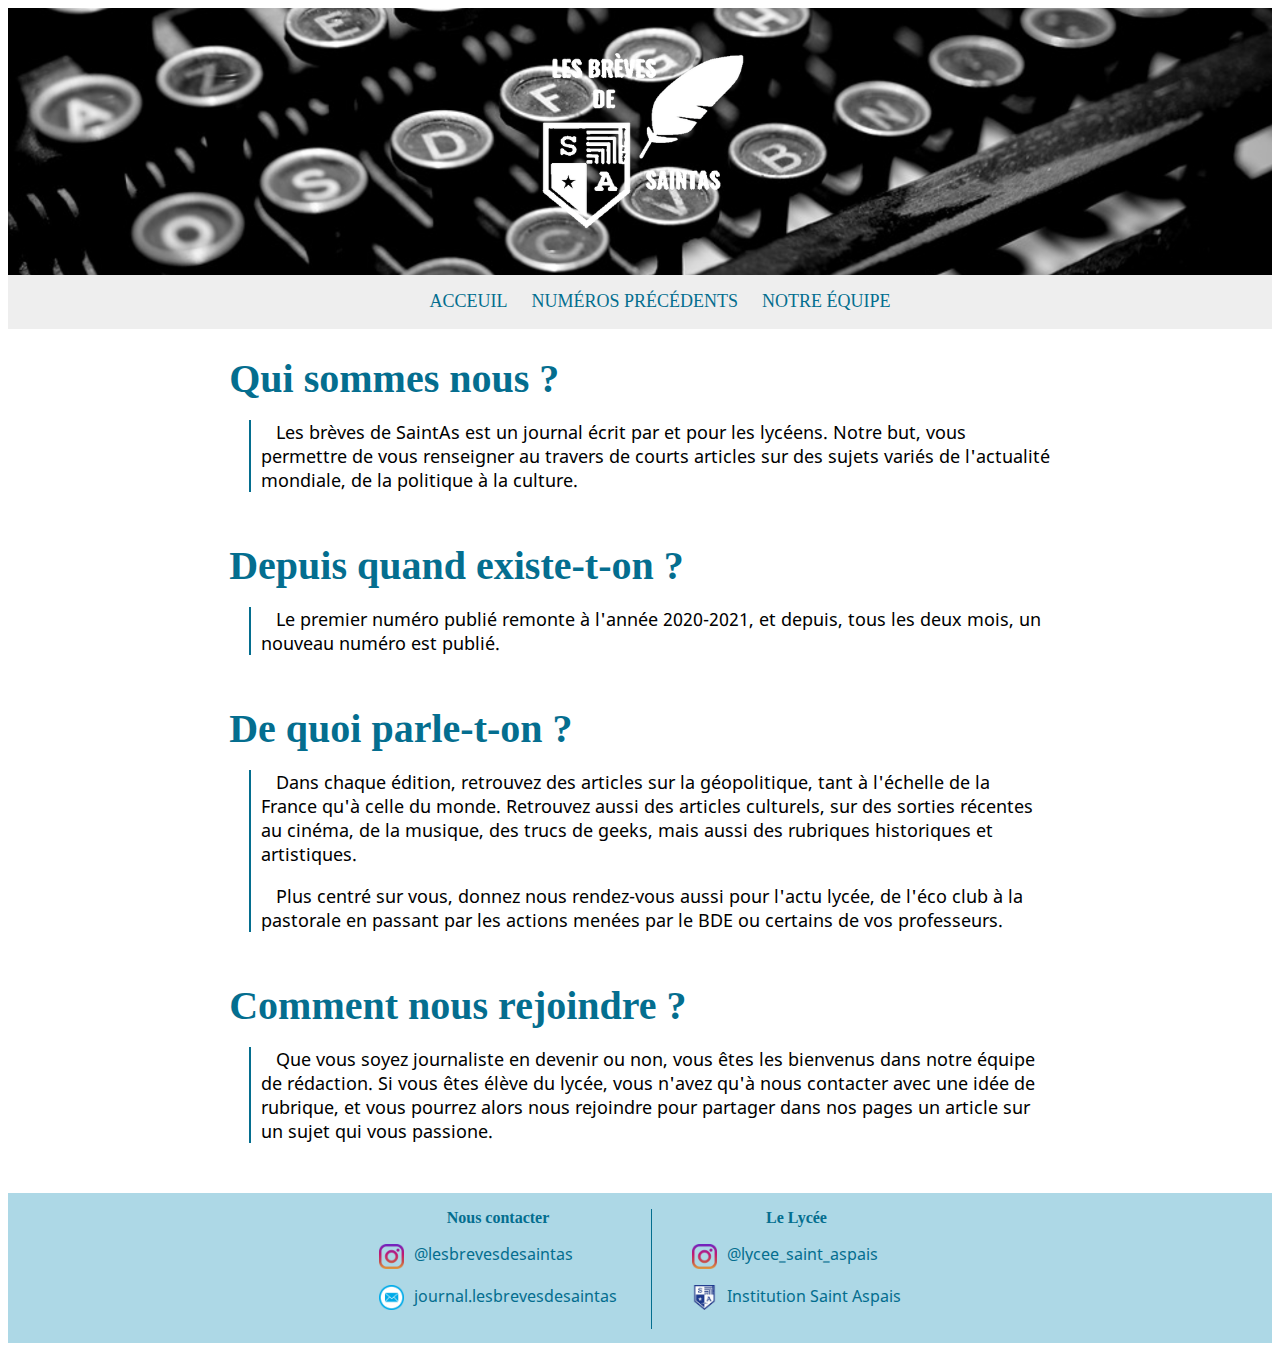
<file: index.html>
<!DOCTYPE html>
<html>
	<head>
		<title>Les Brèves de St' As</title>
		<link rel="icon" type="image/png" sizes="112x112" href="img/main/icon.png">
		<meta charset="utf-8">
		<link rel="stylesheet" type="text/css" href="styles/style.css">
		<link rel="stylesheet" type="text/css" href="styles/indexStyle.css">
		<link rel="stylesheet" type="text/css" href="styles/footerStyle.css">
		<link rel="stylesheet" type="text/css" href="styles/headerStyle.css">
	</head>
	<body>
		<!-- Header -->
		<header>
			<img class="font-nav" src="img/main/font-nav.png">
			<!-- Navigation -->
			<nav class='menu-nav'>
				<ul>
					<li class="btn-nav"><a href="#">ACCEUIL</a></li>
					<li class="btn-nav"><a href="pages/newspaperPage.html">NUMÉROS PRÉCÉDENTS</a></li>
					<li class="btn-nav"><a href="pages/teamPage.html">NOTRE ÉQUIPE</a></li>
				</ul>
			</nav>
		</header>

		<!-- Page -->
		<div class="main-div">
			<div class="presentation">
				<h1>Qui sommes nous ?</h1>
				<div class="answer">
					<p class="p-content">
						Les brèves de SaintAs est un journal écrit par et pour les lycéens. Notre but, vous permettre de vous renseigner au travers de courts articles sur des sujets variés de l'actualité mondiale, de la politique à la culture.
					</p>
				</div>
			</div>
			<div class="existence">
				<h1>Depuis quand existe-t-on ?</h1>
				<div class="answer">
					<p class="p-content">
						Le premier numéro publié remonte à l'année 2020-2021, et depuis, tous les deux mois, un nouveau numéro est publié.
					</p>
				</div>
			</div>
			<div class="but">
				<h1>De quoi parle-t-on ?</h1>
				<div class="answer">
					<p class="p-content">
						Dans chaque édition, retrouvez des articles sur la géopolitique, tant à l'échelle de la France qu'à celle du monde. Retrouvez aussi des articles culturels, sur des sorties récentes au cinéma, de la musique, des trucs de geeks, mais aussi des rubriques historiques et artistiques.
					</p>
					<p class="p-content">
						Plus centré sur vous, donnez nous rendez-vous aussi pour l'actu lycée, de l'éco club à la pastorale en passant par les actions menées par le BDE ou certains de vos professeurs.
					</p>
				</div>
			</div>
			<div class="rejoindre">
				<h1>Comment nous rejoindre ?</h1>
				<div class="answer">
					<p class="p-content">
						Que vous soyez journaliste en devenir ou non, vous êtes les bienvenus dans notre équipe de rédaction. Si vous êtes élève du lycée, vous n'avez qu'à nous contacter avec une idée de rubrique, et vous pourrez alors nous rejoindre pour partager dans nos pages un article sur un sujet qui vous passione.
					</p>
				</div>
			</div>
		</div>


		<!-- Footer -->
		<footer>
			<!-- Nous Contacter -->
			<ul class="footer-contact footer-in footer-first">
				<li class="footer-li footer-title">Nous contacter</li>
				<li class="footer-li">
					<a href="https://www.instagram.com/lesbrevesdesaintas/" target="_blank">
						<p class="footer-link"><img src="img/main/insta.jpg" alt="Logo Instagram" class="insta-img footer-img">@lesbrevesdesaintas</p>
					</a>
				</li>
				<li class="footer-li">
					<a href="mailto:journal.lesbrevesdesaintas@gmail.com">
						<p class="footer-link"><img src="img/main/mail-img.png" alt="Logo Mail" class="mail-img footer-img">journal.lesbrevesdesaintas</p>
					</a>
				</li>
			</ul>
			<!-- Le Lycee -->
			<ul class="footer-lycee footer-in">
				<li class="footer-li footer-title">Le Lycée</li>
				<li class="footer-li">
					<a href="https://www.instagram.com/lycee_saint_aspais/" target="_blank">
						<p class="footer-link"><img src="img/main/insta.jpg" alt="Logo Instagram" class="footer-insta-img footer-img">@lycee_saint_aspais</p>
					</a>
				</li>
				<li class="footer-li">
					<a href="http://www.lycee-st-aspais.org/" target="_blank">
						<p class="footer-link"><img src="img/main/logo-lycee.png" alt="Logo Lycee" class="footer-lycee-img footer-img">Institution Saint Aspais</p>
					</a>
				</li>					
			</ul>
		</footer>
	</body>
</html>
</file>
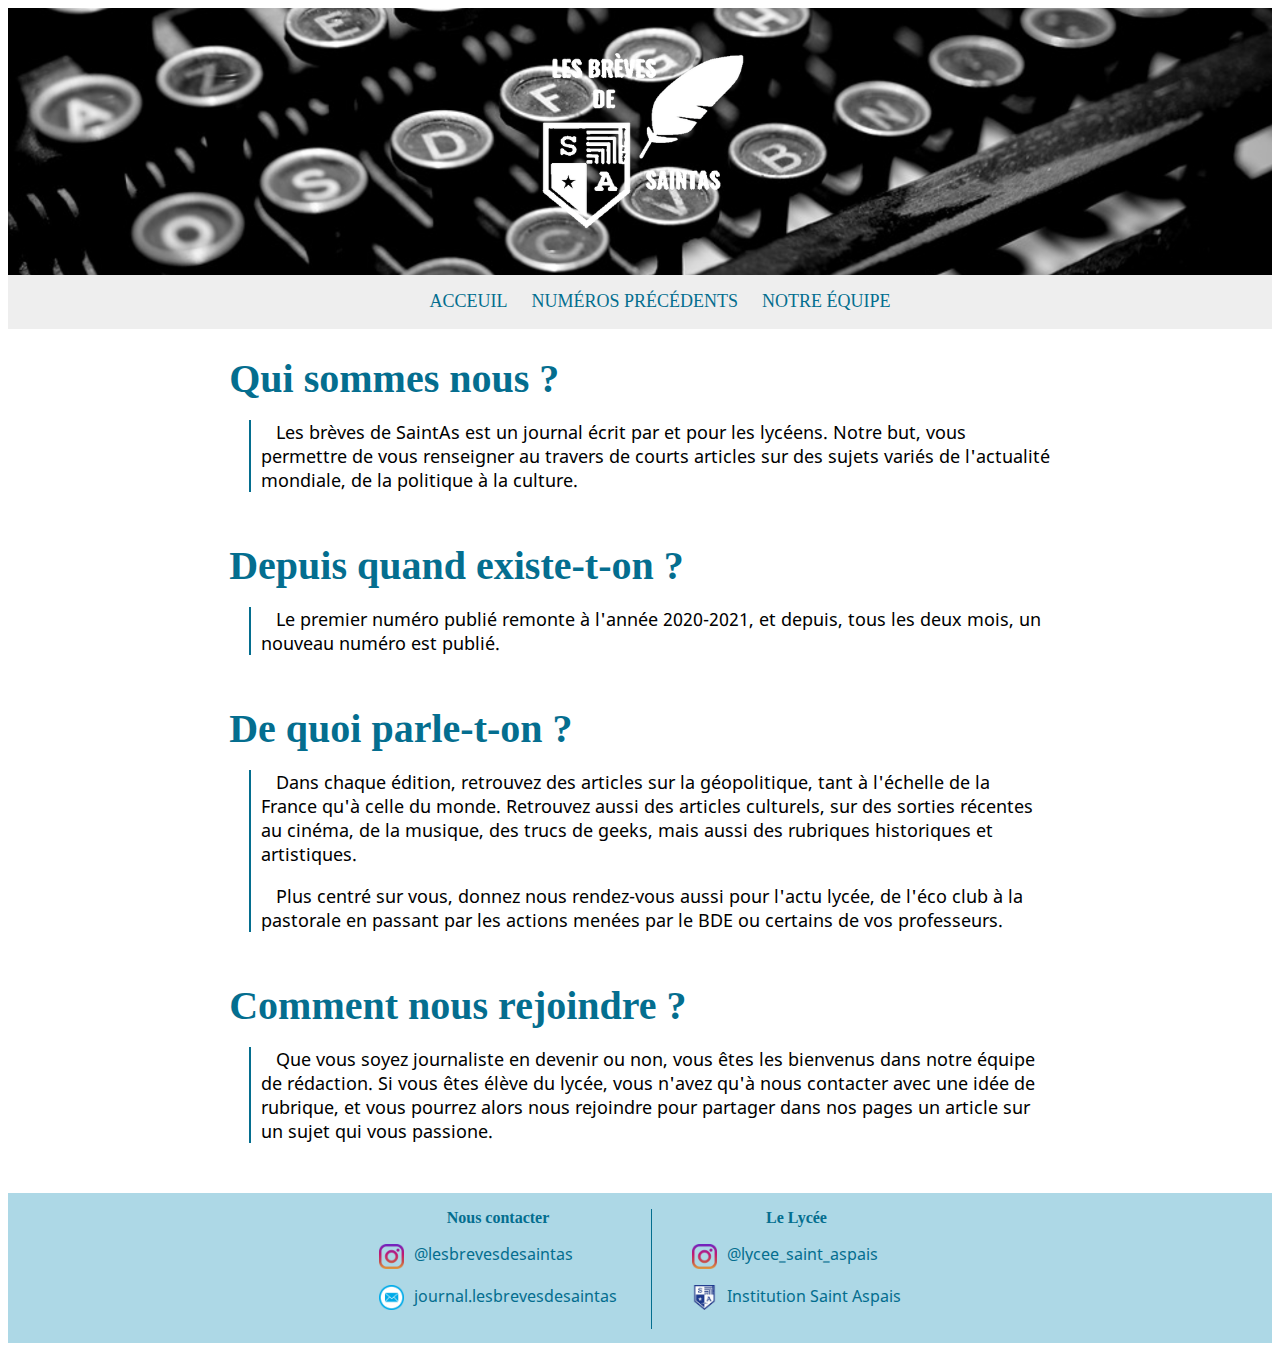
<file: pages/index.html>
<!DOCTYPE html>
<html>
	<head>
		<title>Les Brèves de St' As</title>
		<meta charset="utf-8">
		<link rel="stylesheet" type="text/css" href="../styles/style.css">
		<link rel="stylesheet" type="text/css" href="../styles/indexStyle.css">
		<link rel="stylesheet" type="text/css" href="../styles/footerStyle.css">
		<link rel="stylesheet" type="text/css" href="../styles/headerStyle.css">
	</head>
	<body>
		<!-- Header -->
		<header>
			<img class="font-nav" src="../img/main/font-nav.png">
			<!-- Navigation -->
			<nav class='menu-nav'>
				<ul>
					<li class="btn-nav"><a href="#">ACCEUIL</a></li>
					<li class="btn-nav"><a href="newspaperPage.html">NUMÉROS PRÉCÉDENTS</a></li>
					<li class="btn-nav"><a href="teamPage.html">NOTRE ÉQUIPE</a></li>
				</ul>
			</nav>
		</header>

		<!-- Page -->
		<div class="main-div">
			<div class="presentation">
				<h1>Qui sommes nous ?</h1>
				<div class="answer">
					<p class="p-content">
						Les brèves de SaintAs est un journal écrit par et pour les lycéens. Notre but, vous permettre de vous renseigner au travers de courts articles sur des sujets variés de l'actualité mondiale, de la politique à la culture.
					</p>
				</div>
			</div>
			<div class="existence">
				<h1>Depuis quand existe-t-on ?</h1>
				<div class="answer">
					<p class="p-content">
						Le premier numéro publié remonte à l'année 2020-2021, et depuis, tous les deux mois, un nouveau numéro est publié.
					</p>
				</div>
			</div>
			<div class="but">
				<h1>De quoi parle-t-on ?</h1>
				<div class="answer">
					<p class="p-content">
						Dans chaque édition, retrouvez des articles sur la géopolitique, tant à l'échelle de la France qu'à celle du monde. Retrouvez aussi des articles culturels, sur des sorties récentes au cinéma, de la musique, des trucs de geeks, mais aussi des rubriques historiques et artistiques.
					</p>
					<p class="p-content">
						Plus centré sur vous, donnez nous rendez-vous aussi pour l'actu lycée, de l'éco club à la pastorale en passant par les actions menées par le BDE ou certains de vos professeurs.
					</p>
				</div>
			</div>
			<div class="rejoindre">
				<h1>Comment nous rejoindre ?</h1>
				<div class="answer">
					<p class="p-content">
						Que vous soyez journaliste en devenir ou non, vous êtes les bienvenus dans notre équipe de rédaction. Si vous êtes élève du lycée, vous n'avez qu'à nous contacter avec une idée de rubrique, et vous pourrez alors nous rejoindre pour partager dans nos pages un article sur un sujet qui vous passione.
					</p>
				</div>
			</div>
		</div>


		<!-- Footer -->
		<footer>
			<!-- Nous Contacter -->
			<ul class="footer-contact footer-in footer-first">
				<li class="footer-li footer-title">Nous contacter</li>
				<li class="footer-li">
					<a href="https://www.instagram.com/lesbrevesdesaintas/" target="_blank">
						<p class="footer-link"><img src="../img/main/insta.jpg" alt="Logo Instagram" class="insta-img footer-img">@lesbrevesdesaintas</p>
					</a>
				</li>
				<li class="footer-li">
					<a href="mailto:journal.lesbrevesdesaintas@gmail.com">
						<p class="footer-link"><img src="../img/main/mail-img.png" alt="Logo Mail" class="mail-img footer-img">journal.lesbrevesdesaintas</p>
					</a>
				</li>
			</ul>
			<!-- Le Lycee -->
			<ul class="footer-lycee footer-in">
				<li class="footer-li footer-title">Le Lycée</li>
				<li class="footer-li">
					<a href="https://www.instagram.com/lycee_saint_aspais/" target="_blank">
						<p class="footer-link"><img src="../img/main/insta.jpg" alt="Logo Instagram" class="footer-insta-img footer-img">@lycee_saint_aspais</p>
					</a>
				</li>
				<li class="footer-li">
					<a href="http://www.lycee-st-aspais.org/" target="_blank">
						<p class="footer-link"><img src="../img/main/logo-lycee.png" alt="Logo Lycee" class="footer-lycee-img footer-img">Institution Saint Aspais</p>
					</a>
				</li>					
			</ul>
		</footer>
	</body>
</html>
</file>
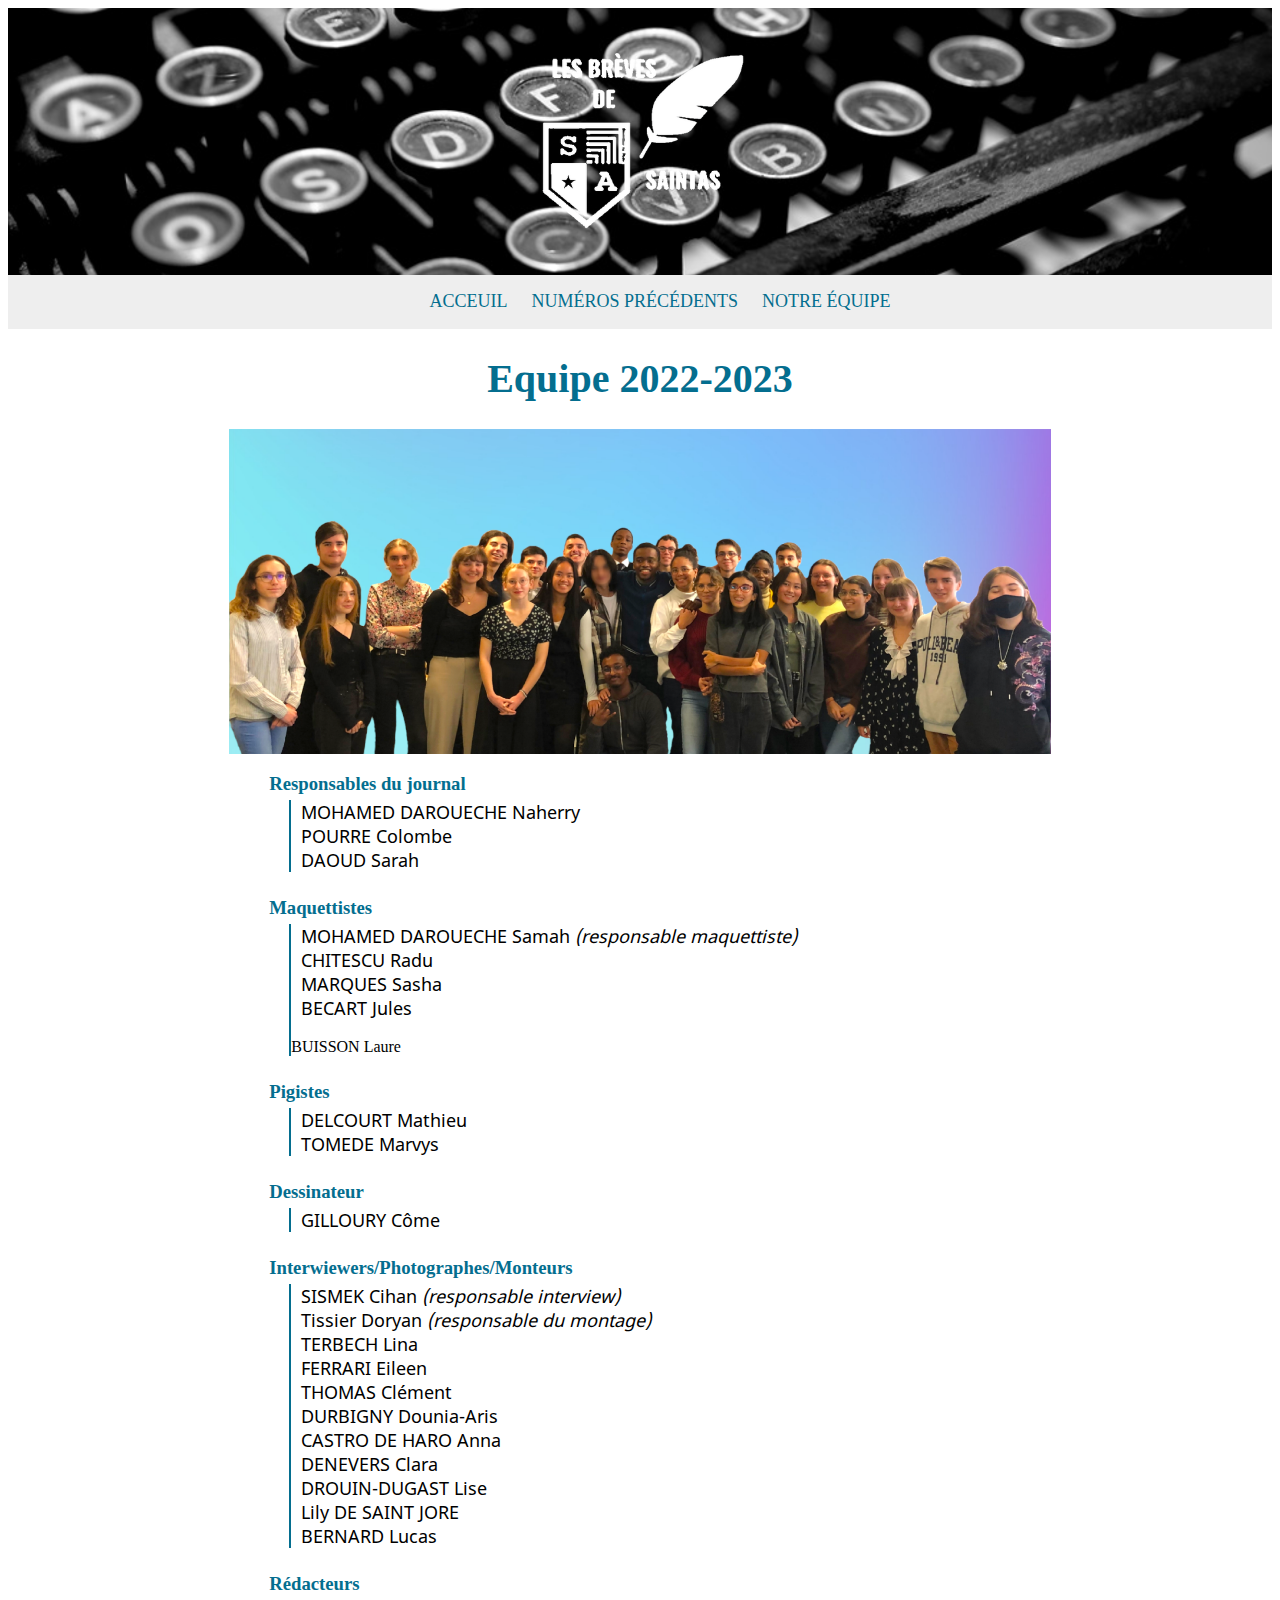
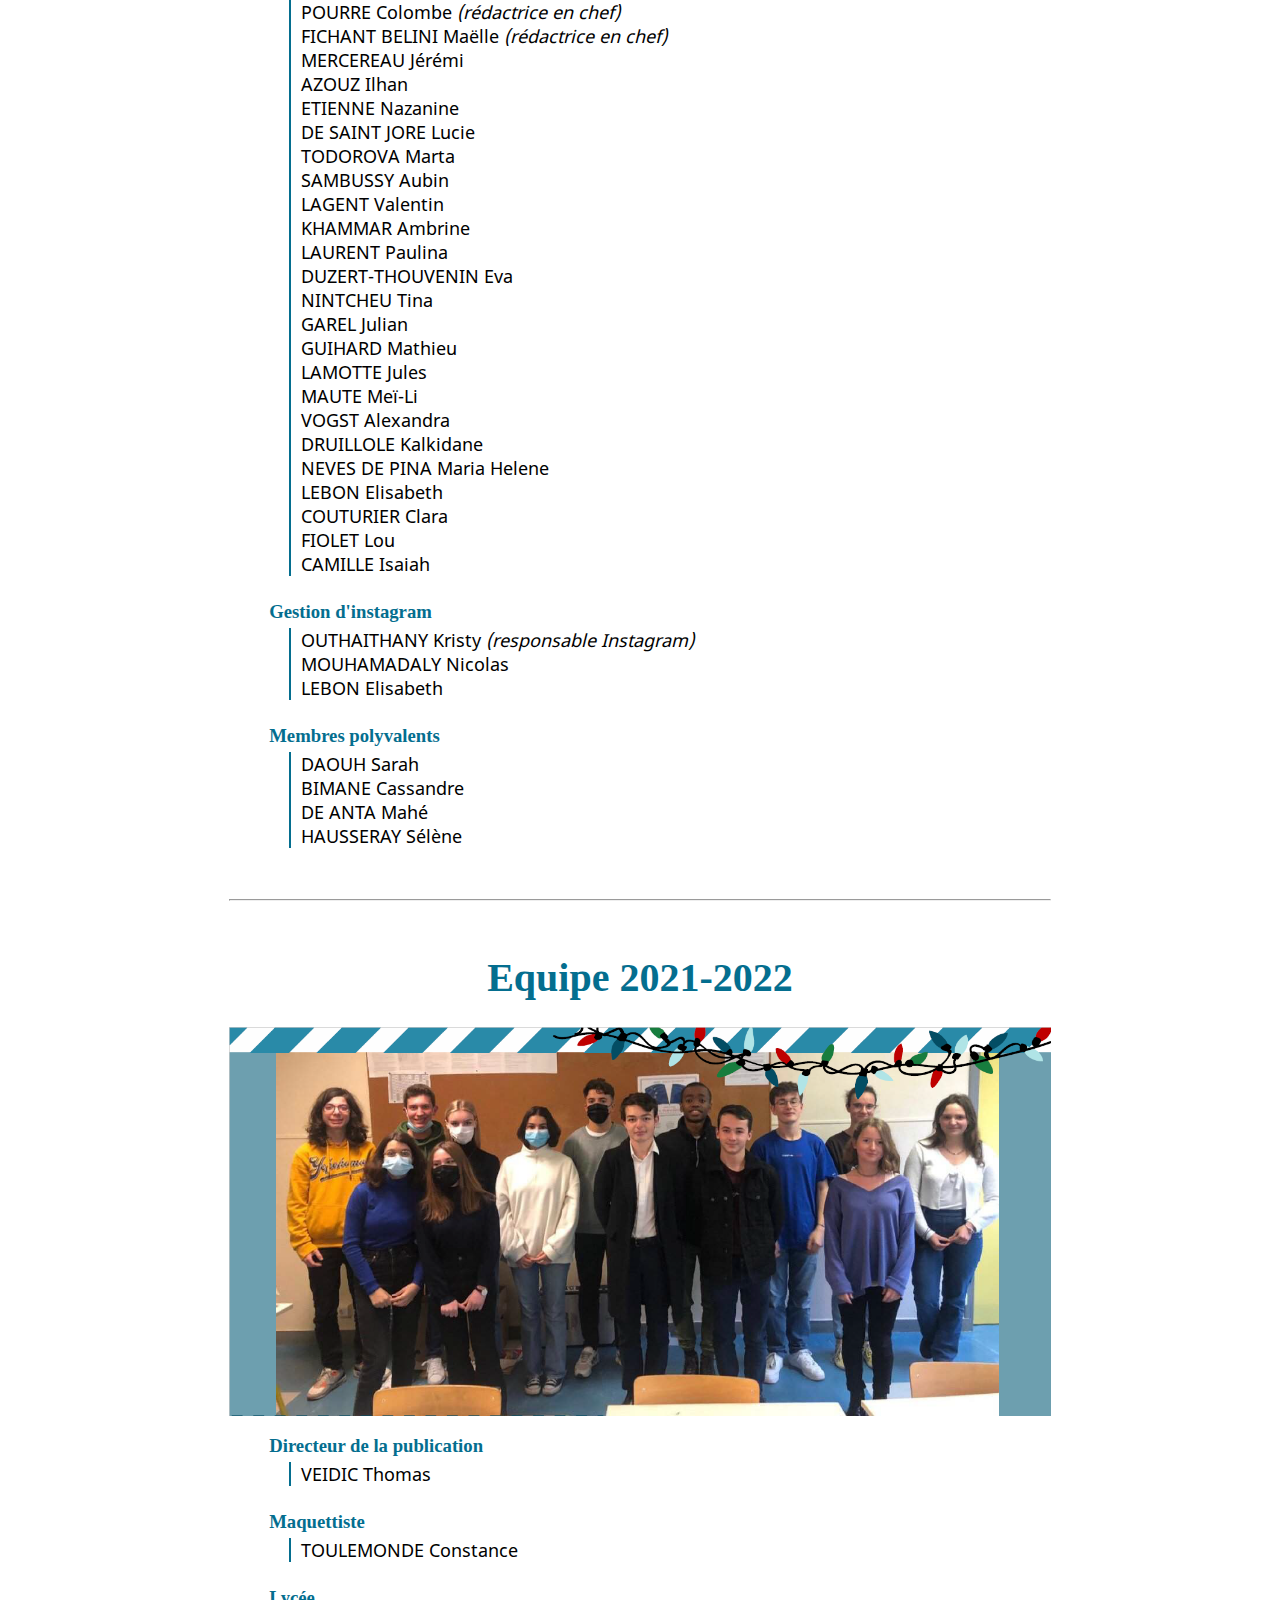
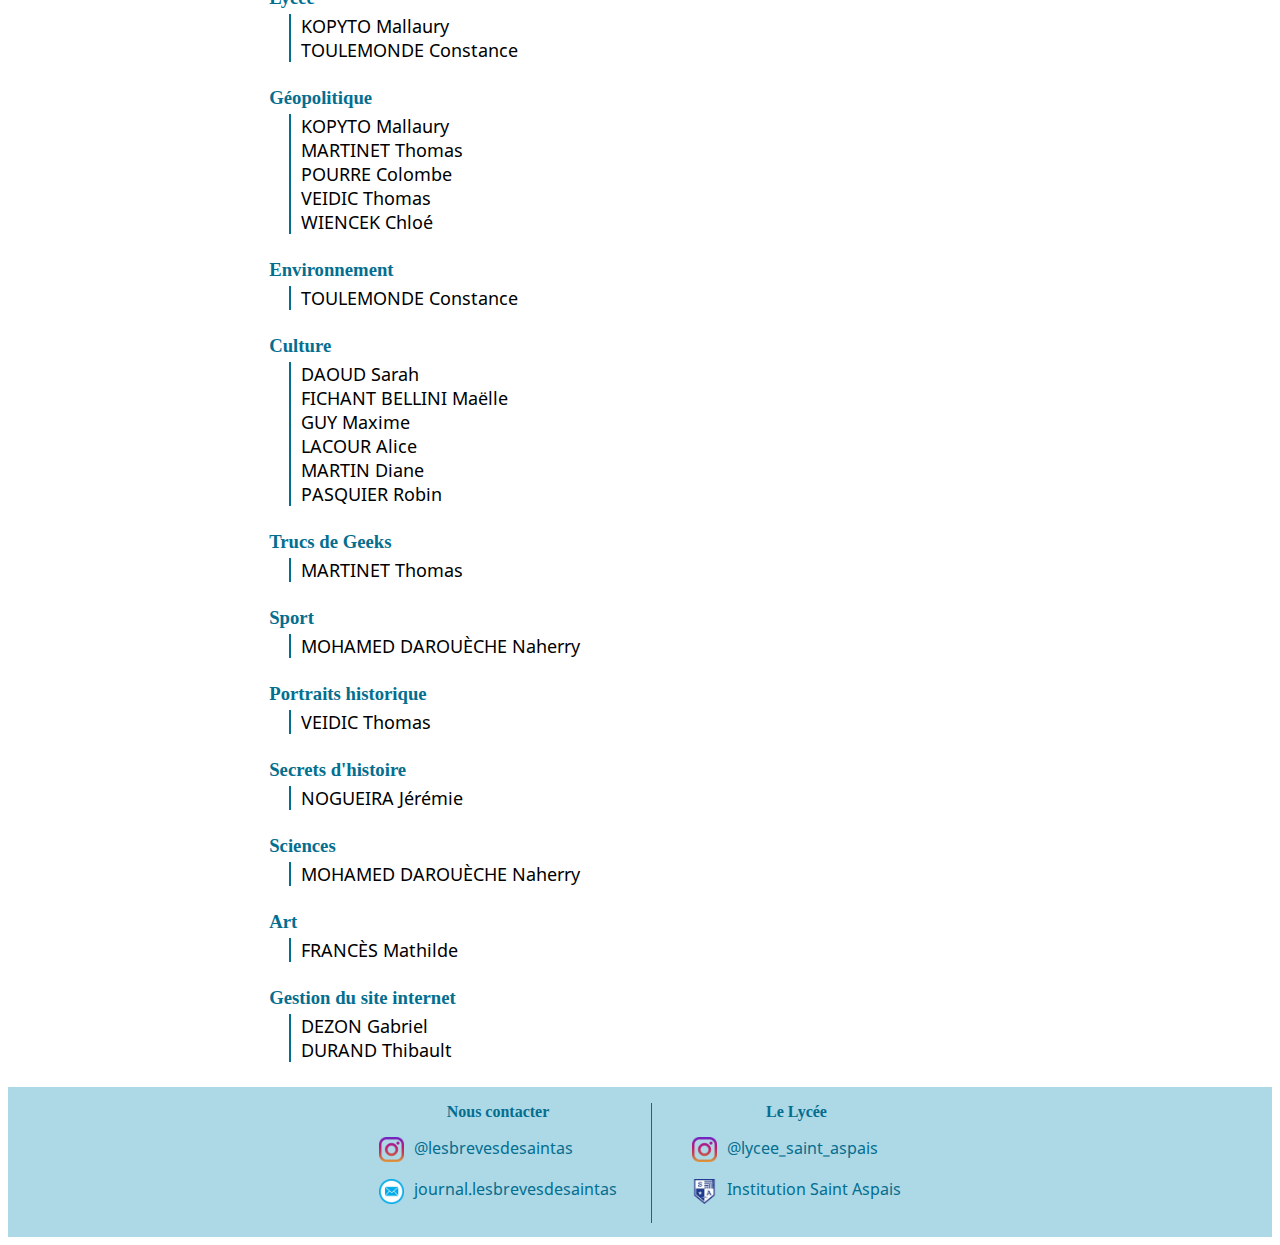
<file: pages/teamPage.html>
<!DOCTYPE html>
<html>
	<head>
		<title>Les Brèves de St' As</title>
		<link rel="icon" type="image/png" sizes="112x112" href="../img/main/icon.png">
		<meta charset="utf-8">
		<link rel="stylesheet" type="text/css" href="../styles/style.css">
		<link rel="stylesheet" type="text/css" href="../styles/teamStyle.css">
		<link rel="stylesheet" type="text/css" href="../styles/footerStyle.css">
		<link rel="stylesheet" type="text/css" href="../styles/headerStyle.css">
	</head>
	<body>
		<!-- Header -->
		<header>
			<img class="font-nav" src="../img/main/font-nav.png">
			<!-- Navigation -->
			<nav class='menu-nav'>
				<ul>
					<li class="btn-nav"><a href="../index.html">ACCEUIL</a></li>
					<li class="btn-nav"><a href="newspaperPage.html">NUMÉROS PRÉCÉDENTS</a></li>
					<li class="btn-nav"><a href="#">NOTRE ÉQUIPE</a></li>
				</ul>
			</nav>
		</header>

		<!-- Page -->

		<div class="main-div">
			<h1 class="centered">Equipe 2022-2023</h1>
			<img src="../img/teamImages/team2022-23.png" alt="team2022-23" class="main-img">
			<ul class="team-list">
				<li>
					<h3>Responsables du journal</h3>
					<div class="team">
						<p class="content-p">MOHAMED DAROUECHE Naherry<br>POURRE Colombe<br>DAOUD Sarah</p>
					</div>
				</li>
				<li>
					<h3>Maquettistes</h3>
					<div class="team">
						<p class="content-p">MOHAMED DAROUECHE Samah <i>(responsable maquettiste)</i><br>CHITESCU Radu<br>MARQUES Sasha<br>BECART Jules</p>BUISSON Laure<br>
					</div>
				</li>
				<li>
					<h3>Pigistes</h3>
					<div class="team">
						<p class="content-p">DELCOURT Mathieu<br>TOMEDE Marvys</p>
					</div>
				</li>
				<li>
					<h3>Dessinateur</h3>
					<div class="team">
						<p class="content-p">GILLOURY Côme</p>
					</div>
				</li>
				<li>
					<h3>Interwiewers/Photographes/Monteurs</h3>
					<div class="team">
						<p class="content-p">SISMEK Cihan <i>(responsable interview)</i><br>Tissier Doryan <i>(responsable du montage)</i><br>TERBECH Lina<br>FERRARI Eileen<br>THOMAS Clément<br>DURBIGNY Dounia-Aris<br>CASTRO DE HARO Anna<br>DENEVERS Clara<br>DROUIN-DUGAST Lise<br>Lily DE SAINT JORE<br>BERNARD Lucas</p>
					</div>
				</li>
				<li>
					<h3>Rédacteurs</h3>
					<div class="team">
						<p class="content-p">POURRE Colombe <i>(rédactrice en chef)</i><br>FICHANT BELINI Maëlle <i>(rédactrice en chef)</i><br>MERCEREAU Jérémi<br>AZOUZ Ilhan<br>ETIENNE Nazanine<br> DE SAINT JORE Lucie<br>TODOROVA Marta<br>SAMBUSSY Aubin<br>LAGENT Valentin<br>KHAMMAR Ambrine<br>LAURENT Paulina<br>DUZERT-THOUVENIN Eva<br>NINTCHEU Tina<br>GAREL Julian<br>GUIHARD Mathieu<br>LAMOTTE Jules<br>MAUTE Meï-Li<br>VOGST Alexandra<br>DRUILLOLE Kalkidane<br>NEVES DE PINA Maria Helene<br>LEBON Elisabeth<br>COUTURIER Clara<br>FIOLET Lou<br>CAMILLE Isaiah</p>
					</div>
				</li>
				<li>
					<h3>Gestion d'instagram</h3>
					<div class="team">
						<p class="content-p">OUTHAITHANY Kristy <i>(responsable Instagram)</i><br>MOUHAMADALY Nicolas<br>LEBON Elisabeth</p>
					</div>
				</li>
				<li>
					<h3>Membres polyvalents</h3>
					<div class="team">
						<p class="content-p">DAOUH Sarah<br>BIMANE Cassandre<br>DE ANTA Mahé<br>HAUSSERAY Sélène</p>
					</div>
				</li>
			</ul>
			<br><hr><br>
			<h1 class="centered">Equipe 2021-2022</h1>
			<img src="../img/teamImages/team2021-22.png" alt="team2021-22" class="main-img">
			<ul class="team-list">
				<li>
					<h3>Directeur de la publication</h3>
					<div class="team">
						<p class="content-p">VEIDIC Thomas</p>
					</div>
				</li>
				<li>
					<h3>Maquettiste</h3>
					<div class="team">
						<p class="content-p">TOULEMONDE Constance</p>
					</div>
				</li>
				<li>
					<h3>Lycée</h3>
					<div class="team">
						<p class="content-p">KOPYTO Mallaury<br>TOULEMONDE Constance</p>
					</div>
				</li>
				<li>
					<h3>Géopolitique</h3>
					<div class="team">
						<p class="content-p">KOPYTO Mallaury<br>MARTINET Thomas<br>POURRE Colombe<br>VEIDIC Thomas<br>WIENCEK Chloé</p>
					</div>
				</li>
				<li>
					<h3>Environnement</h3>
					<div class="team">
						<p class="content-p">TOULEMONDE Constance</p>
					</div>
				</li>
				<li>
					<h3>Culture</h3>
					<div class="team">
						<p class="content-p">DAOUD Sarah<br>FICHANT BELLINI Maëlle<br>GUY Maxime<br>LACOUR Alice<br>MARTIN Diane<br>PASQUIER Robin</p>
					</div>
				</li>
				<li>
					<h3>Trucs de Geeks</h3>
					<div class="team">
						<p class="content-p">MARTINET Thomas</p>
					</div>
				</li>
				<li>
					<h3>Sport</h3>
					<div class="team">
						<p class="content-p">MOHAMED DAROUÈCHE Naherry</p>
					</div>
				</li>
				<li>
					<h3>Portraits historique</h3>
					<div class="team">
						<p class="content-p">VEIDIC Thomas</p>
					</div>
				</li>
				<li>
					<h3>Secrets d'histoire</h3>
					<div class="team">
						<p class="content-p">NOGUEIRA Jérémie</p>
					</div>
				</li>
				<li>
					<h3>Sciences</h3>
					<div class="team">
						<p class="content-p">MOHAMED DAROUÈCHE Naherry</p>
					</div>
				</li>
				<li>
					<h3>Art</h3>
					<div class="team">
						<p class="content-p">FRANCÈS Mathilde</p>
					</div>
				</li>
				<li>
					<h3>Gestion du site internet</h3>
					<div class="team">
						<p class="content-p">DEZON Gabriel<br>DURAND Thibault</p>
					</div>
				</li>
			</ul>
		</div>

		<!-- Footer -->
		<footer>
			<!-- Nous Contacter -->
			<ul class="footer-contact footer-in footer-first">
				<li class="footer-li footer-title">Nous contacter</li>
				<li class="footer-li">
					<a href="https://www.instagram.com/lesbrevesdesaintas/" target="_blank">
						<p class="footer-link"><img src="../img/main/insta.jpg" alt="Logo Instagram" class="insta-img footer-img">@lesbrevesdesaintas</p>
					</a>
				</li>
				<li class="footer-li">
					<a href="mailto:journal.lesbrevesdesaintas@gmail.com">
						<p class="footer-link"><img src="../img/main/mail-img.png" alt="Logo Mail" class="mail-img footer-img">journal.lesbrevesdesaintas</p>
					</a>
				</li>
			</ul>
			<!-- Le Lycee -->
			<ul class="footer-lycee footer-in">
				<li class="footer-li footer-title">Le Lycée</li>
				<li class="footer-li">
					<a href="https://www.instagram.com/lycee_saint_aspais/" target="_blank">
						<p class="footer-link"><img src="../img/main/insta.jpg" alt="Logo Instagram" class="footer-insta-img footer-img">@lycee_saint_aspais</p>
					</a>
				</li>
				<li class="footer-li">
					<a href="http://www.lycee-st-aspais.org/" target="_blank">
						<p class="footer-link"><img src="../img/main/logo-lycee.png" alt="Logo Lycee" class="footer-lycee-img footer-img">Institution Saint Aspais</p>
					</a>
				</li>					
			</ul>
		</footer>		
	</body>
</html>
</file>
<file: styles/style.css>
/*Font Face*/
@font-face {
    font-family: 'NotoSans';
    src: url('../font/NotoSans-Regular.ttf') format('truetype')
}

/*Main Style*/
* {
	user-select: none;
}

a {
	text-decoration: none;
}

h1 {
	font-size: 250%;
	font-family: 'EbGaramond';
	color: #046e8f;
}

p {
	font-family: 'NotoSans';
}

/*div*/
div.main-div {
	width: 65%;
	margin: auto;
}
</file>
<file: styles/indexStyle.css>
p.p-content {
	padding-left: 10px;
	text-indent: 15px;
	font-size: 112.5%;
}

div.answer {
	margin-left: 20px;
	border-left: 2px solid #046e8f;
	margin-bottom: 50px;
}

.main-div h1 {
	margin-bottom: 0px;
}
</file>
<file: styles/footerStyle.css>
/*Footer*/
footer {
	background-color: #ADD8E6;
	text-align: center;
	height: 150px;
}

footer .footer-in {
	list-style-type: none;
	display: inline-block;
	vertical-align: top;
}

footer .footer-first {
	padding-left: 0px;
}

footer .footer-in:not(.footer-first) {
	height: 120px;
	border-left: 1px solid #046e8f;
	margin-left: 30px;
}

footer .footer-li {
	max-height: 35px;
	text-align: left;
}

footer p.footer-link {
	color: #046e8f;
}

footer p.footer-link:hover {
	text-decoration: underline;
}

footer .footer-title {
	color: #046e8f;
	text-align: center;
	font-weight: bold;
}

footer .footer-img {
	width: 25px;
	height: auto;
	padding-right: 10px;
	vertical-align: middle;
}
</file>
<file: styles/headerStyle.css>
/*Navigation*/

nav.menu-nav ul {
	text-align: center;
}

nav.menu-nav ul li.btn-nav {
	list-style-type: none;
	display: inline-block;
}

nav.menu-nav ul li.btn-nav a {
	color: #046e8f;
	padding: 10px;
	font-size: 18px;
}

nav.menu-nav ul li.btn-nav a:hover {
	background: #bbb;
	border-radius: 5px;
}

img.font-nav {
    max-width: 100%;
    height: auto;
    display: block;
}

header {
	background-color: #eee;
	padding-bottom: 1px;
}
</file>
<file: styles/teamStyle.css>
.main-img {
	max-width: 100%;
	height: auto;
	display: block;
	margin-left: auto;
	margin-right: auto;
}

h1.centered {
	text-align: center;
}

h3 {
	font-family: 'EbGaramond';
	color: #046e8f;
	margin-bottom: 0px;
}

.main-div .team-list {
	list-style-type: none;
}

p.content-p {
	margin-top: 5px;
	padding-left: 10px;
	font-size: 112.5%;
}

div.team {
	margin-left: 20px;
	border-left: 2px solid #046e8f;
	margin-bottom: 25px;
}
</file>
